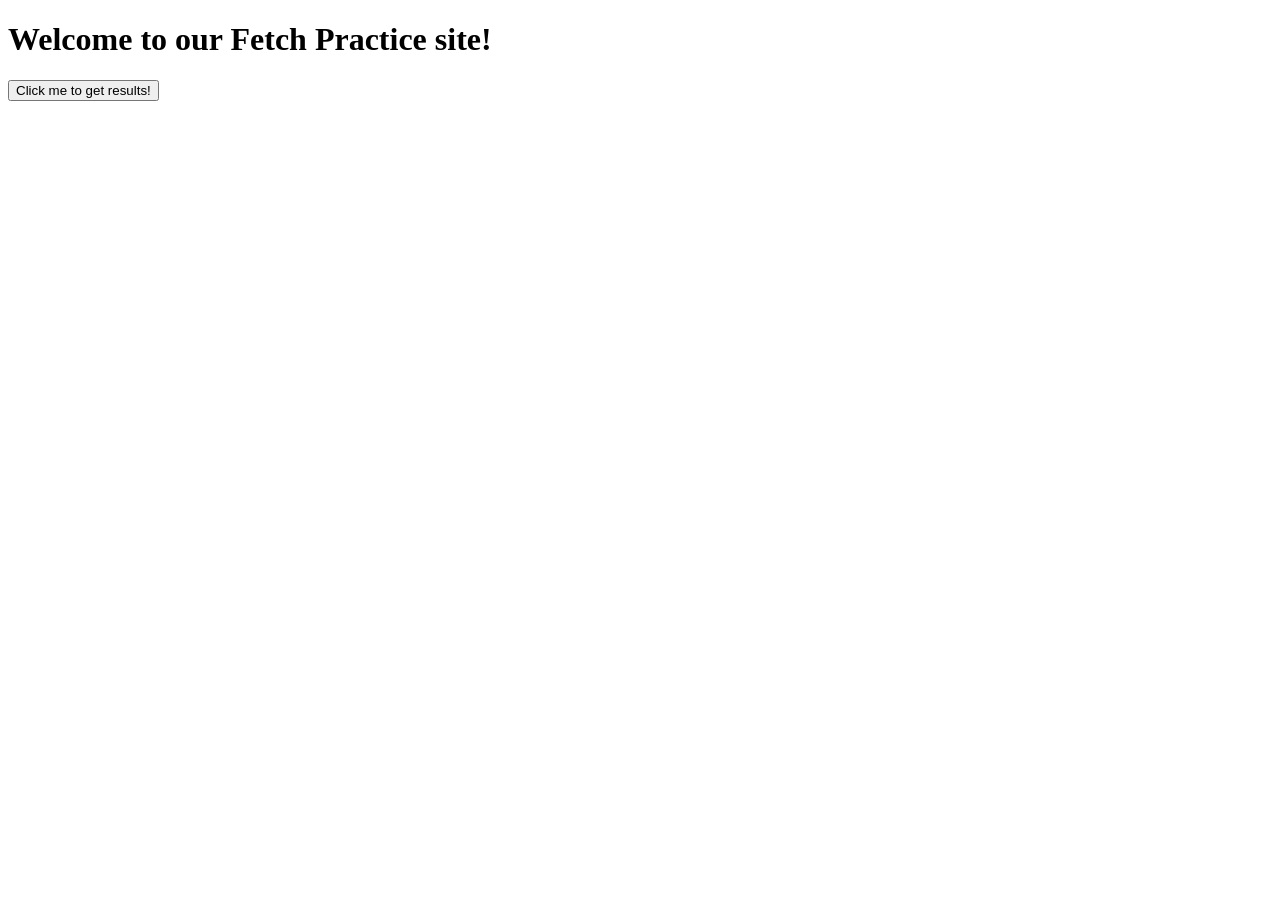
<file: fetch-practice/index.html>
<!DOCTYPE html>
<html lang="en">
<head>
    <meta charset="UTF-8">
    <meta http-equiv="X-UA-Compatible" content="IE=edge">
    <meta name="viewport" content="width=device-width, initial-scale=1.0">
    <title>Fetch Practice</title>
</head>
<body>
    <h1>Welcome to our Fetch Practice site!</h1>
    <button onclick="makeCall()">Click me to get results!</button>


    <div id='results'></div>

    <script src='./app.js'></script>
</body>
</html>
</file>
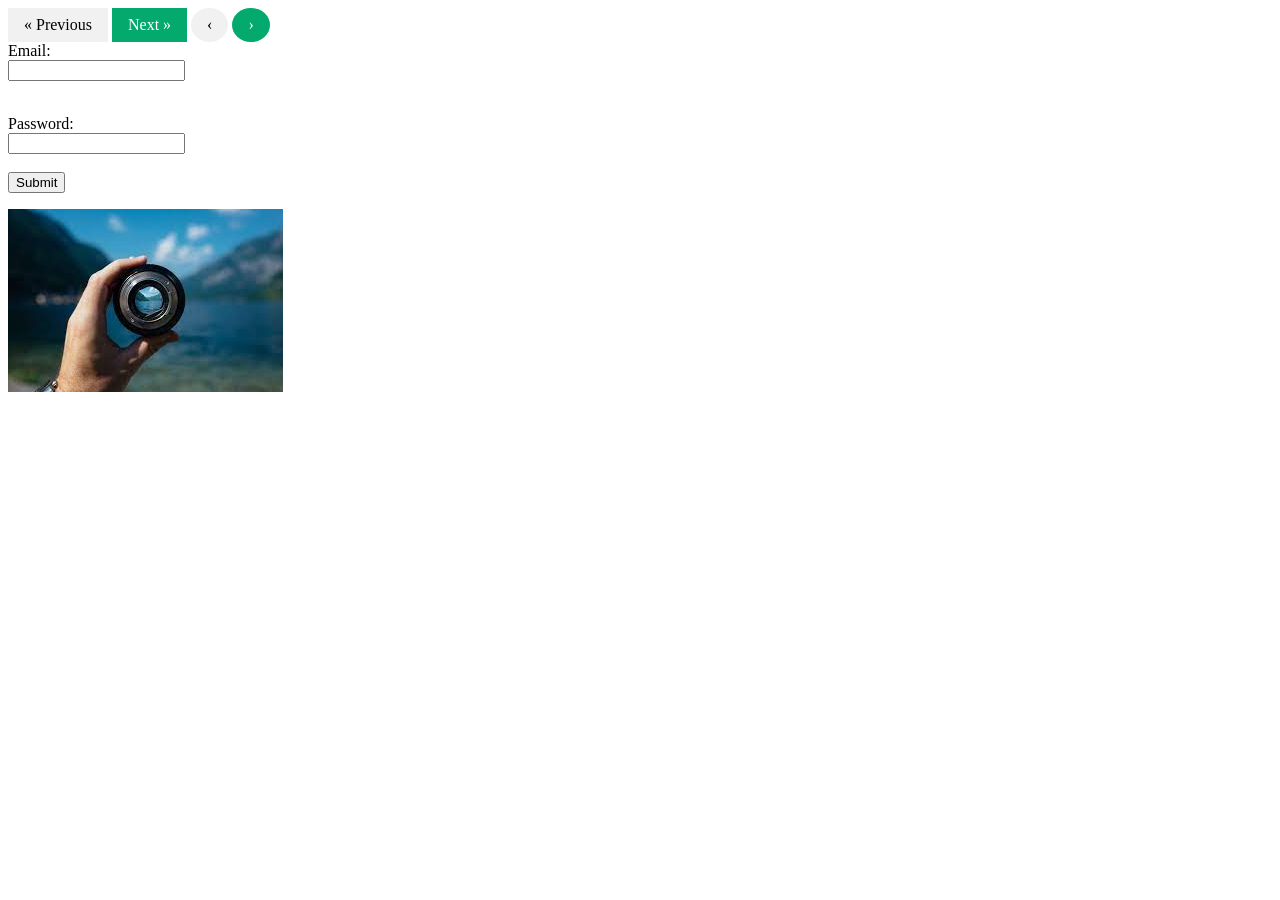
<file: first-vs-code-project/index.html>
<!!DOCTYPE html>
<html>
<head>
      <!-- Styles -->
<link rel="stylesheet" href="style.css
</head>
<body></body>
<html>
   <head>

    <title>HTML Backgorund Color</title>
   </head>
   <body style="background-color:grey;">
     
   
   </body>
</html>
    


</head>
<body>
 


    <title> Nav </title>



<meta name="viewport" content="width=device-width, initial-scale=1">
<style>
a {
  text-decoration: none;
  display: inline-block;
  padding: 8px 16px;
}

a:hover {
  background-color: #ddd;
  color: black;
}

.previous {
  background-color: #f1f1f1;
  color: black;
}

.next {
  background-color: #04AA6D;
  color: white;
}

.round {
  border-radius: 50%;
}
</style>
</head>
<body>


<a href="#" class="previous">&laquo; Previous</a>
<a href="#" class="next">Next &raquo;</a>

<a href="#" class="previous round">&#8249;</a>
<a href="#" class="next round">&#8250;</a>

<title> Sign IN </title>

<form action="/action_page.php">
    <label for="fname">Email:</label><br>
    <input type="text" id="fname" name="fname"><br><br>
    
  </form>
  <form action="/action_page.php">
      <label for="fname">Password:</label><br>
      <input type="text" id="fname" name="fname"><br><br>
      <input type="submit" value="Submit">
    </form>
  
    <img src=[data-uri]
</body>
</html>
</file>
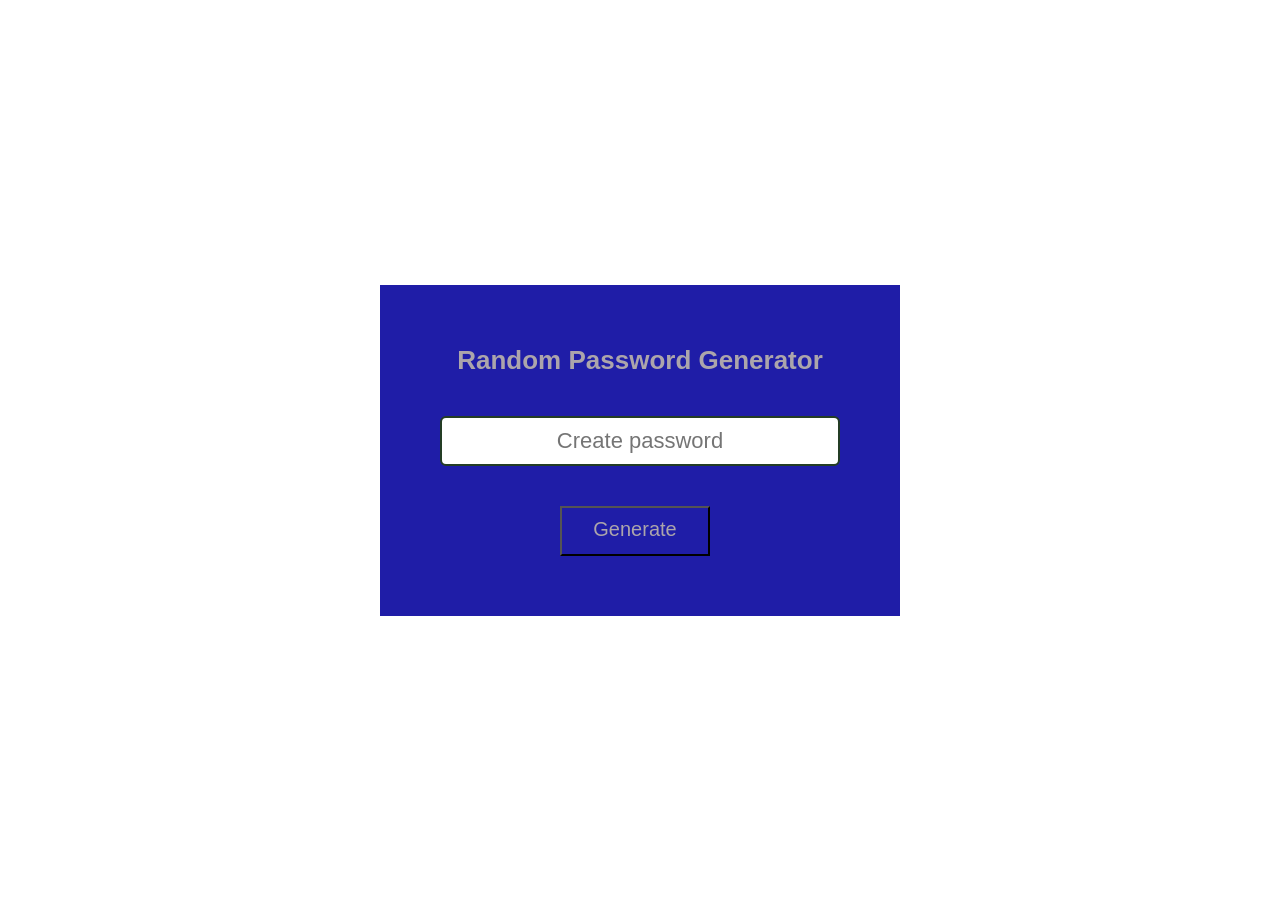
<file: password-generator/index.html>
<!DOCTYPE html>
<html lang="en">
    <head>
        <meta charset="UTF-8" />
        <meta http-equiv="X-UA-Compatible" content="IE=edge" />
        <meta name="viewport" content="width=device-width, initial-scale=1.0" />
        <link rel="stylesheet" href="./styles/style.css" />
        <title>Random Password Generator</title>
    </head>
    <body>
        <div class="box">
            <h2>Random Password Generator</h2>
            <input
                type="text"
                name=""
                placeholder="Create password"
                id="password"
                readonly
            />
            <button id="btnGen">Generate</button>
        </div>
        <script src="script.js"></script>
    </body>
</html>
</file>
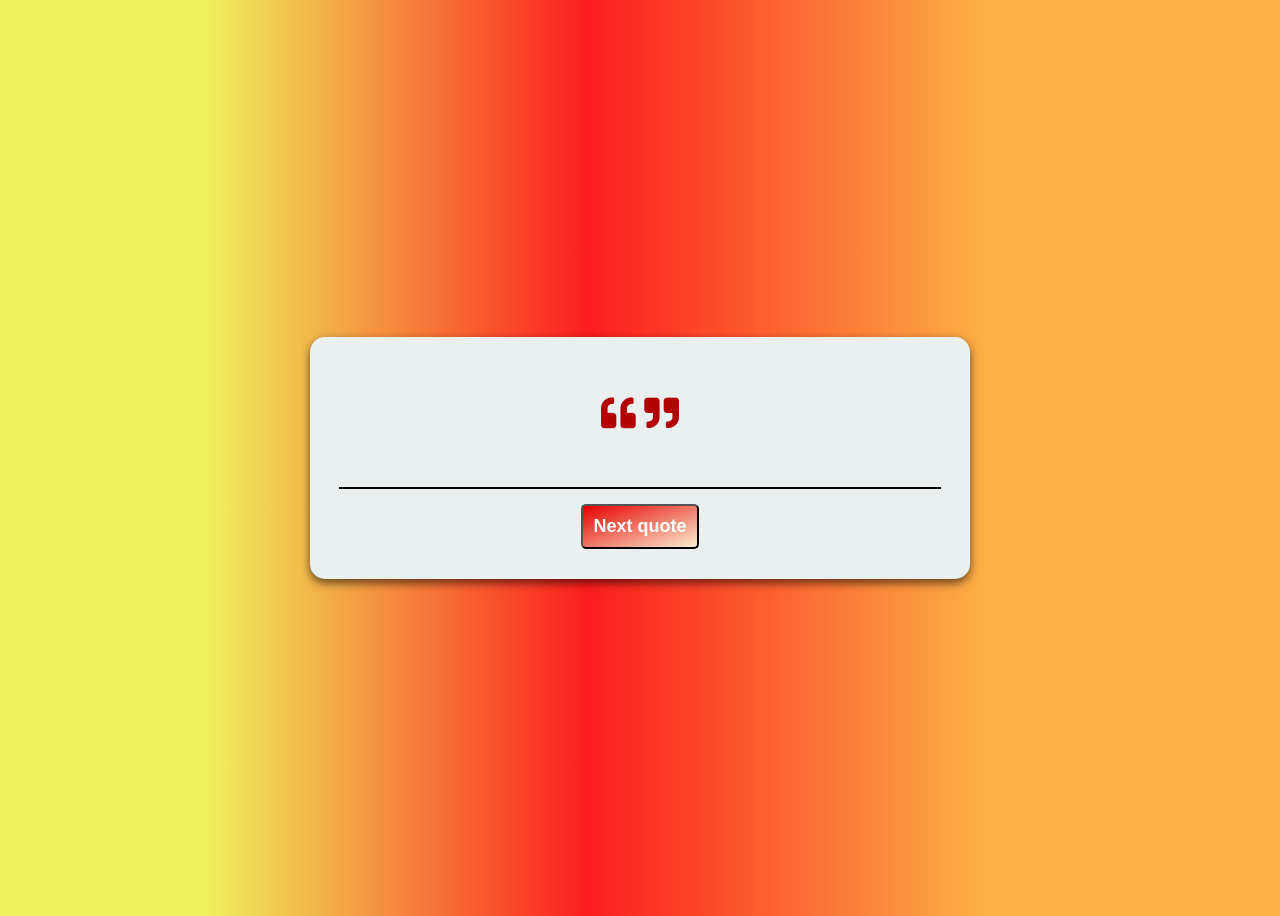
<file: quote-generator/index.html>
<!DOCTYPE html>
<html>
    <head>
        <!--META information-->
        <meta charset="UTF-8">
        <meta name="description" content="Random Quote Generator">
        <meta name="keywords" content="HTML,CSS,JavaScript, Quotes, API">
        <meta name="author" content="Neha Soni">
        <meta name="viewport" content="width=device-width, initial-scale=1.0">
        <!--End of META information-->

        <title>Random Quote Generator</title>

        <!--LINK CUSTOM CSS FILE-->
        <link rel="stylesheet" href="style.css">

        <!--FONTAWESOME CDN-->
        <link rel="stylesheet" href="https://cdnjs.cloudflare.com/ajax/libs/font-awesome/5.15.1/css/all.min.css" integrity="sha512-+4zCK9k+qNFUR5X+cKL9EIR+ZOhtIloNl9GIKS57V1MyNsYpYcUrUeQc9vNfzsWfV28IaLL3i96P9sdNyeRssA==" crossorigin="anonymous" />
    </head>
    <body>
        <!-- Quote Container -->
        <div class="container">
             <!-- Quote to be Displayed Here -->
            <h1>
            <i class="fas fa-quote-left"></i>
            <span class="quote" id="quote"></span>
            <i class="fas fa-quote-right"></i>
            </h1>
            <!-- Author to be Displayed Here -->
            <p class="author" id="author"></p>

            <hr/>
            
                <!--Add an onclick event on 'next quote' button. Upon the click of a button, a new random quote is generated-->
                <button class="next" onclick="getNewQuote()">Next quote</button>
            </div>
        </div>

        <!--LINK CUSTOM JS FILE-->
        <script src="app.js"></script>
    </body>
</html>
</file>
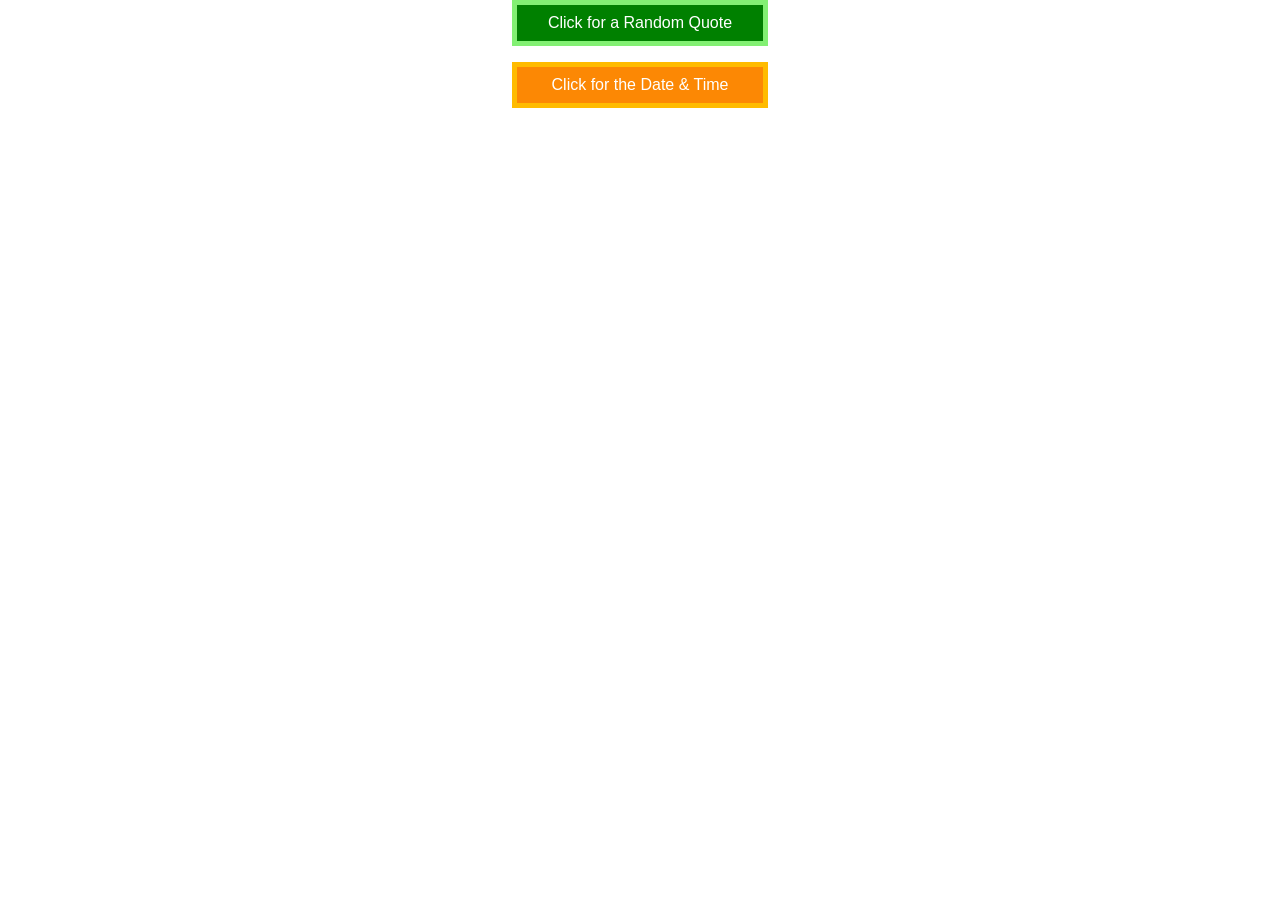
<file: random-quote-generator/index.html>
<!DOCTYPE html>
<html lang="en">
<head>
    <meta charset="UTF-8">
    <meta http-equiv="X-UA-Compatible" content="IE=edge">
    <meta name="viewport" content="width=device-width, initial-scale=1.0">
    <title>random_quote_generator</title>
                <!-- CSS Local File -->
    <link rel="stylesheet" type="text/css" href="styles.css">
                <!-- Bootstrap CSS -->
    <link href="https://cdn.jsdelivr.net/npm/bootstrap@5.1.3/dist/css/bootstrap.min.css" rel="stylesheet" integrity="sha384-1BmE4kWBq78iYhFldvKuhfTAU6auU8tT94WrHftjDbrCEXSU1oBoqyl2QvZ6jIW3" crossorigin="anonymous">
                <!-- Google Fonts -->
    <link rel="preconnect" href="https://fonts.googleapis.com">
    <link rel="preconnect" href="https://fonts.gstatic.com" crossorigin>
</head>
<body>
                <!-- The Random Quote Button -->
    <button id="very-quotable-button" class="very-quotable-button" onclick="getRandomQuote()">Click for a Random Quote</button>

<div class="very-quotable-box">
<p id="text"></p>
<p id="author"></p>
</div>

                <!-- The Date & Time Button -->
<button id="very-dateable-button" class="very-dateable-button" onclick="document.getElementById('date').innerHTML = Date()">Click for the Date & Time</button>

<p class="date-text" id="date"></p>

                <!-- JavaScript Local File -->
<script src="app.js"></script>
                <!-- Bootstrap JavaScript -->
<script src="https://cdn.jsdelivr.net/npm/bootstrap@5.1.3/dist/js/bootstrap.bundle.min.js" integrity="sha384-ka7Sk0Gln4gmtz2MlQnikT1wXgYsOg+OMhuP+IlRH9sENBO0LRn5q+8nbTov4+1p" crossorigin="anonymous"></script>
</body>
</html>
</file>
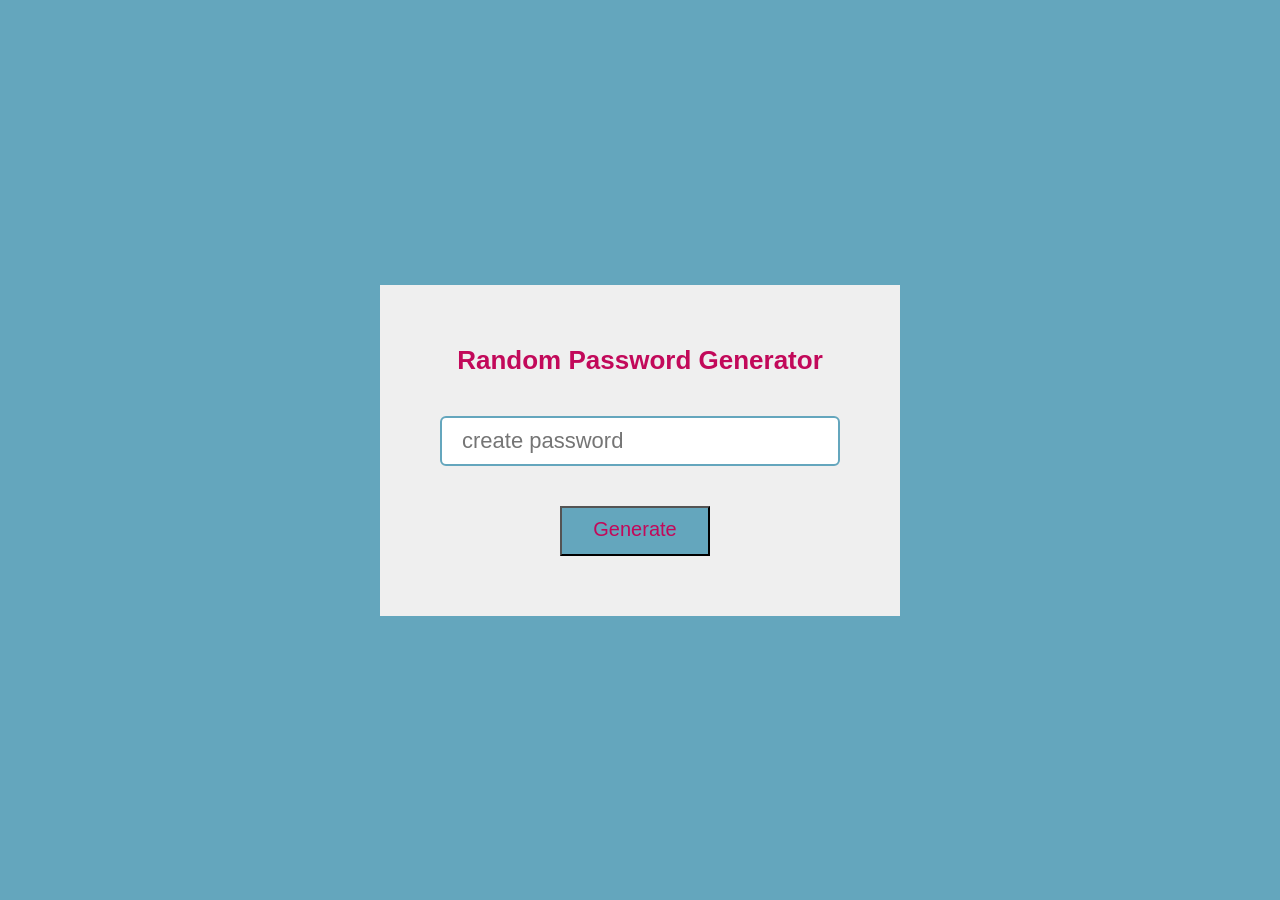
<file: review-project/index.html>
<!DOCTYPE html>
<html lang="en">
    <head>
        <meta charset="UTF-8" />
        <meta http-equiv="X-UA-Compatible" content="IE=edge" />
        <meta name="viewport" content="width=device-width, initial-scale=1.0" />
        <link rel="stylesheet" href="./styles/style.css" />
        <title>Random Password Generator</title>
    </head>
    <body>
        <div class="box">
            <h2>Random Password Generator</h2>
            <input
                type="text"
                name=""
                placeholder="create password"
                id="password"
                readonly
            />
            <button id="btnGen">Generate</button>
        </div>
        <script src="script.js"></script>
    </body>
</html>
</file>
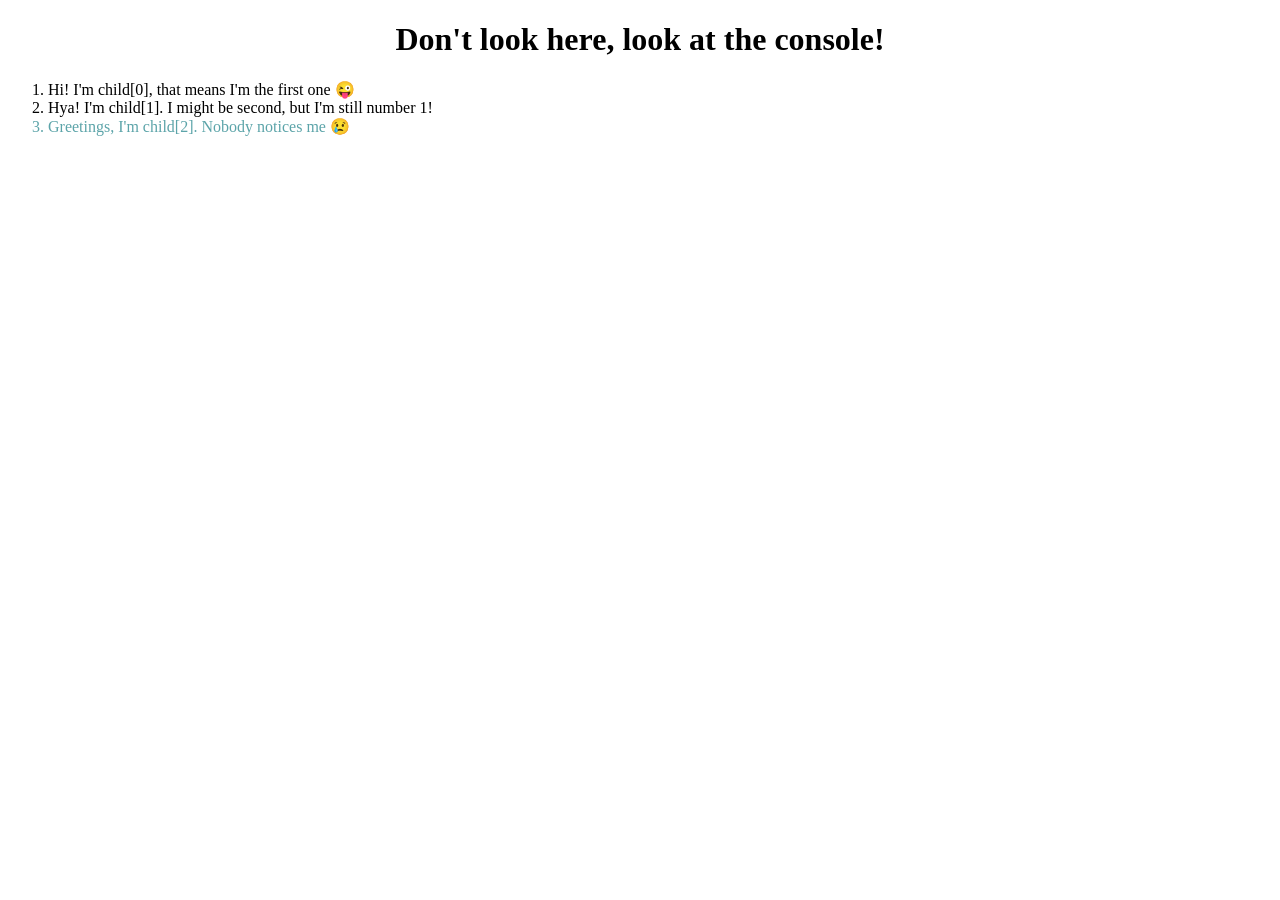
<file: dom-introduction/DOMFamilyTreeDemo/index.html>
<!DOCTYPE html>
<html lang="en">
    <head>
        <meta charset="UTF-8" />
        <meta http-equiv="X-UA-Compatible" content="IE=edge" />
        <meta name="viewport" content="width=device-width, initial-scale=1.0" />
        <title>DOM: A Family</title>
    </head>
    <body>
        <h1 style="text-align: center">
            Don't look here, look at the console!
        </h1>
        <ol>
            <li>Hi! I'm child[0], that means I'm the first one 😜</li>
            <li>
                Hya! I'm child[1]. I might be second, but I'm still number 1!
            </li>
            <li id="unnoticed-kid">
                Greetings, I'm child[2]. Nobody notices me 😢
            </li>
        </ol>
        <script src="script.js"></script>
    </body>
</html>
</file>
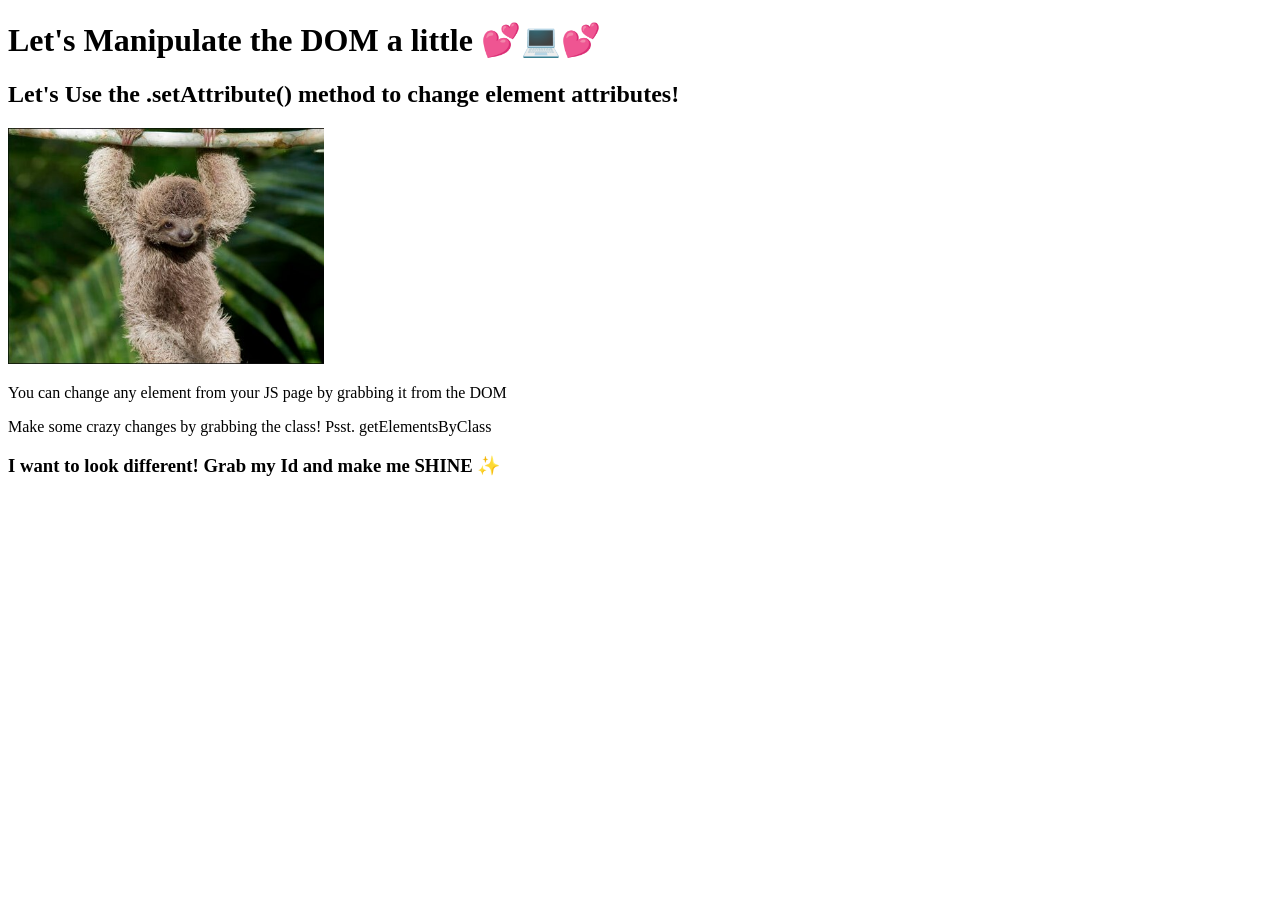
<file: dom-introduction/TeacherDemoDOM2/index.html>
<!DOCTYPE html>
<html lang="en">
    <head>
        <meta charset="UTF-8" />
        <meta http-equiv="X-UA-Compatible" content="IE=edge" />
        <meta name="viewport" content="width=device-width, initial-scale=1.0" />
        <title>More Styling with Setting Attributes</title>
    </head>
    <body>
        <h1 class="main-title">Let's Manipulate the DOM a little 💕💻💕</h1>
        <h2 class="sub-title">
            Let's Use the .setAttribute() method to change element attributes!
        </h2>
        <section class="container">
            <a>
                <img />
            </a>
            <div>
                <p>
                    You can change any element from your JS page by grabbing it
                    from the DOM
                </p>
            </div>
            <div class="boss-div">
                Make some crazy changes by grabbing the class! Psst.
                getElementsByClass
            </div>
            <h3 id="changeMeById">
                I want to look different! Grab my Id and make me SHINE ✨
            </h3>
        </section>
        <script src="script.js"></script>
    </body>
</html>
</file>
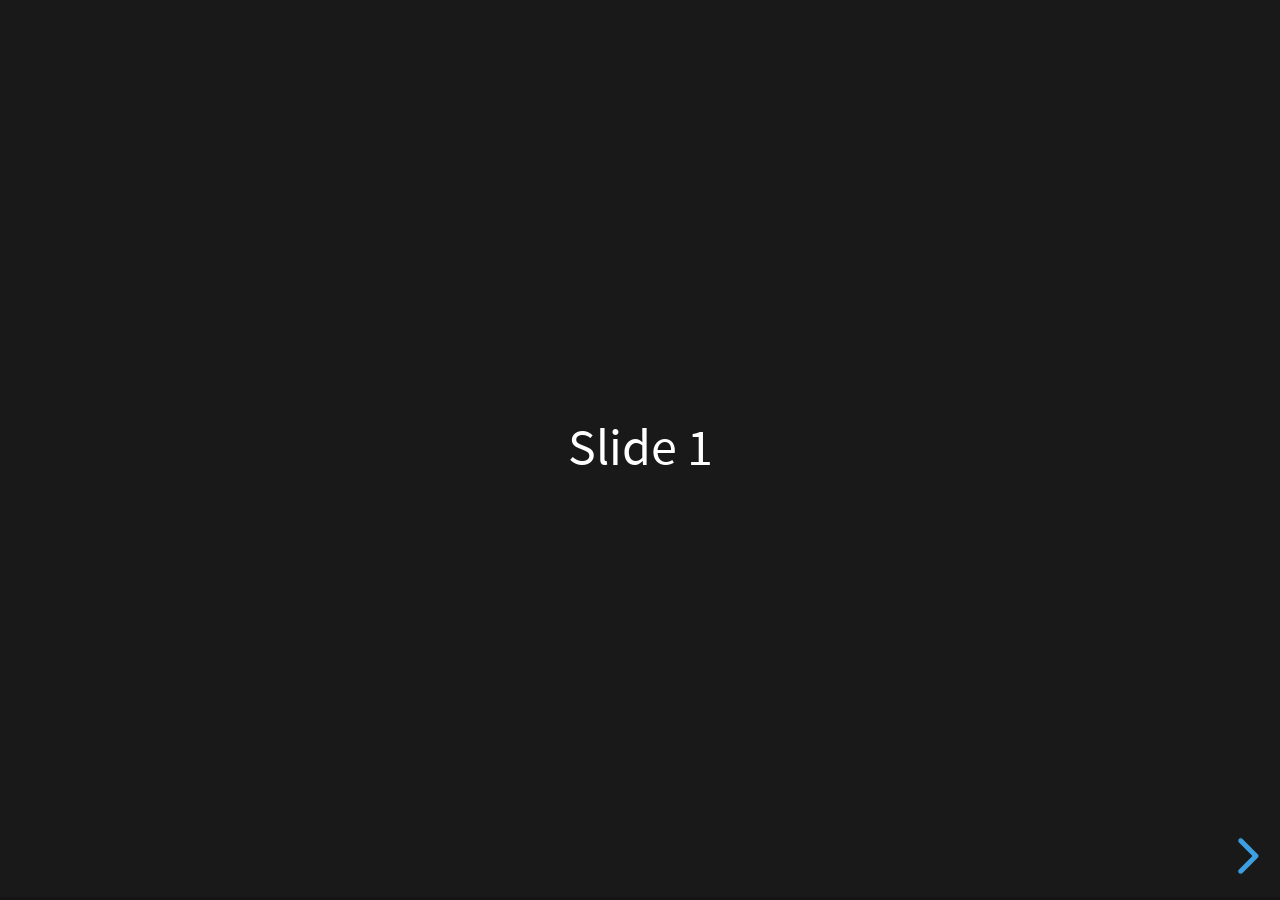
<file: github-slideshow/node_modules/reveal.js/index.html>
<!doctype html>
<html>
	<head>
		<meta charset="utf-8">
		<meta name="viewport" content="width=device-width, initial-scale=1.0, maximum-scale=1.0, user-scalable=no">

		<title>reveal.js</title>

		<link rel="stylesheet" href="css/reset.css">
		<link rel="stylesheet" href="css/reveal.css">
		<link rel="stylesheet" href="css/theme/black.css">

		<!-- Theme used for syntax highlighting of code -->
		<link rel="stylesheet" href="lib/css/monokai.css">

		<!-- Printing and PDF exports -->
		<script>
			var link = document.createElement( 'link' );
			link.rel = 'stylesheet';
			link.type = 'text/css';
			link.href = window.location.search.match( /print-pdf/gi ) ? 'css/print/pdf.css' : 'css/print/paper.css';
			document.getElementsByTagName( 'head' )[0].appendChild( link );
		</script>
	</head>
	<body>
		<div class="reveal">
			<div class="slides">
				<section>Slide 1</section>
				<section>Slide 2</section>
			</div>
		</div>

		<script src="js/reveal.js"></script>

		<script>
			// More info about config & dependencies:
			// - https://github.com/hakimel/reveal.js#configuration
			// - https://github.com/hakimel/reveal.js#dependencies
			Reveal.initialize({
				hash: true,
				dependencies: [
					{ src: 'plugin/markdown/marked.js' },
					{ src: 'plugin/markdown/markdown.js' },
					{ src: 'plugin/highlight/highlight.js' },
					{ src: 'plugin/notes/notes.js', async: true }
				]
			});
		</script>
	</body>
</html>
</file>
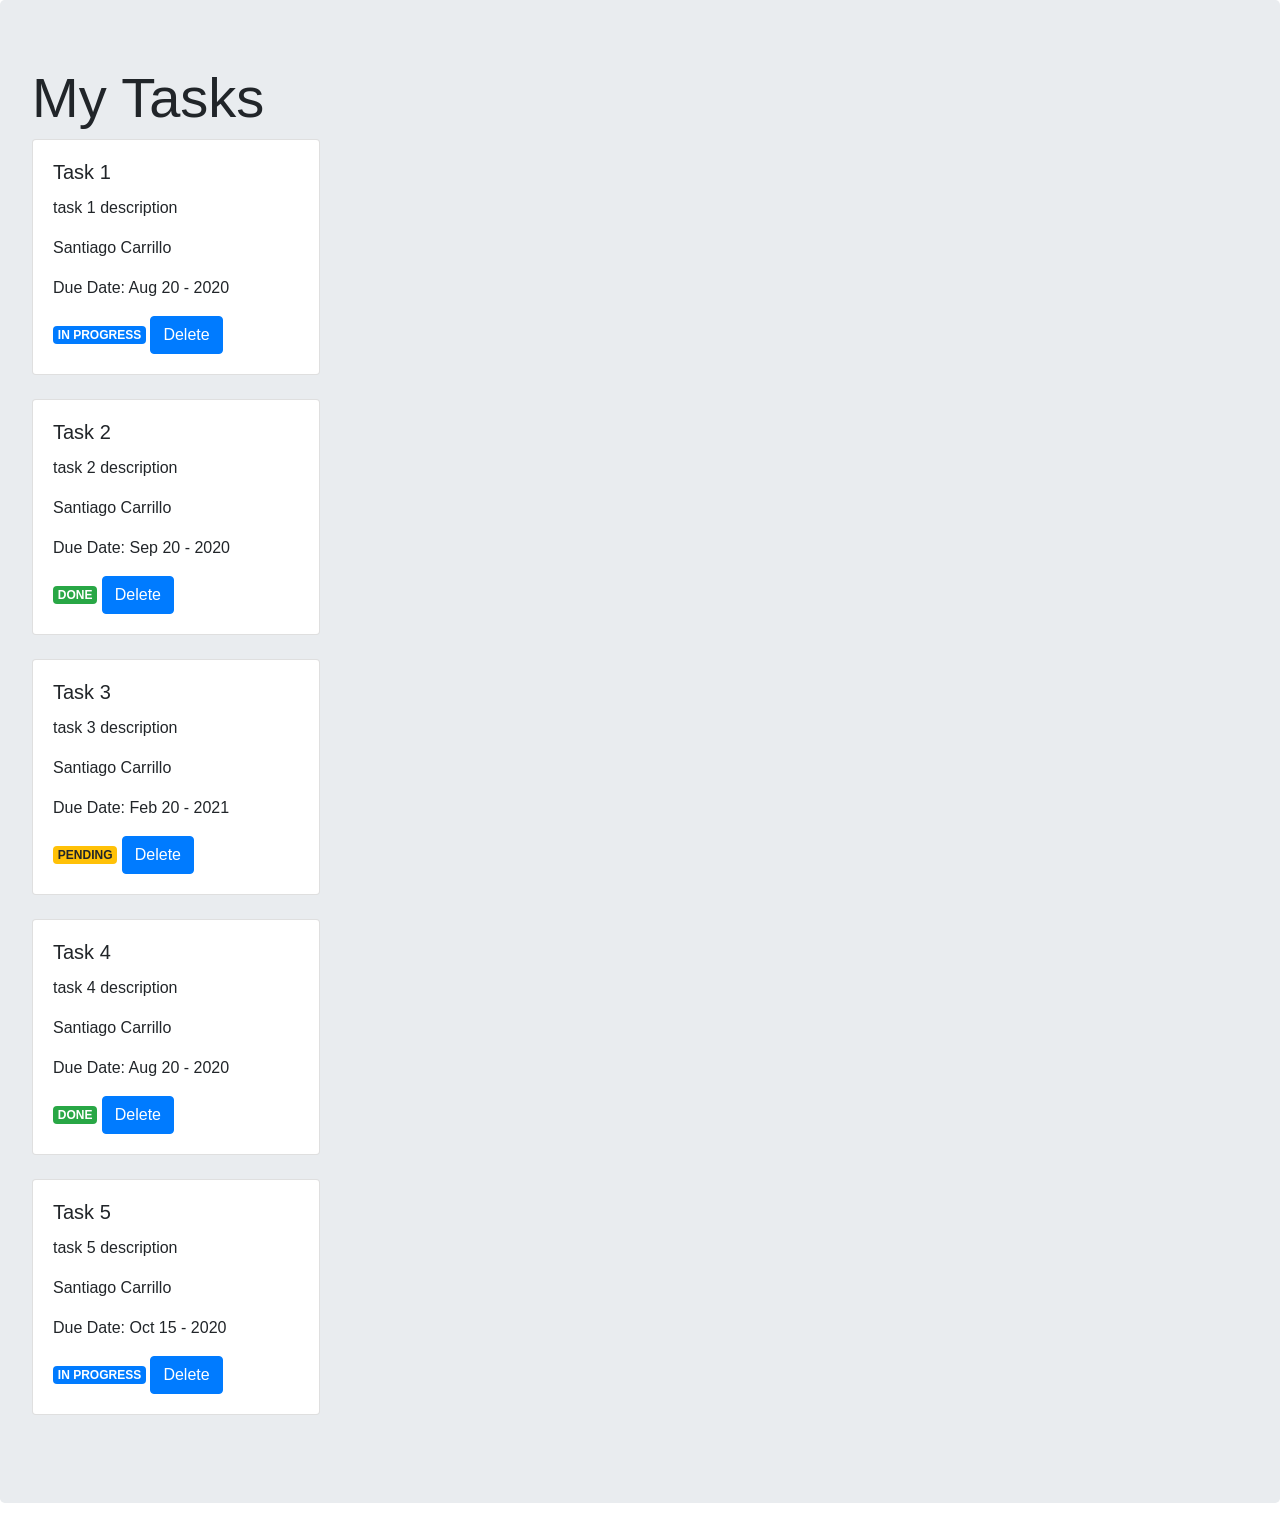
<file: jr-web-developer-final/task-3/example/index.html>
<!doctype html>
<html lang="en">

<head>
    <!-- Required meta tags -->
    <meta charset="utf-8">
    <meta name="viewport" content="width=device-width, initial-scale=1, shrink-to-fit=no">

    <!-- Bootstrap CSS -->
    <link rel="stylesheet" href="https://cdn.jsdelivr.net/npm/bootstrap@4.5.3/dist/css/bootstrap.min.css"
        integrity="sha384-TX8t27EcRE3e/ihU7zmQxVncDAy5uIKz4rEkgIXeMed4M0jlfIDPvg6uqKI2xXr2" crossorigin="anonymous">

    <title>Tasks planner</title>
</head>

<body>


    <div class="jumbotron">
        <h1 class="display-4">My Tasks</h1>
        <div id="list-items">
            <div class="card" style="width: 18rem;">                
                <div class="card-body">
                    <h5 class="card-title">Task 1</h5>
                    <p class="card-text">task 1 description</p>
                    <p class="card-text">Santiago Carrillo</p>
                    <p class="card-text">Due Date: Aug 20 - 2020</p>
                    <span class="badge badge-primary">IN PROGRESS</span>
                    <a href="#" class="btn btn-primary">Delete</a>
                </div>
            </div>
            <br />
            <div class="card" style="width: 18rem;">                
                <div class="card-body">
                    <h5 class="card-title">Task 2</h5>
                    <p class="card-text">task 2 description</p>
                    <p class="card-text">Santiago Carrillo</p>
                    <p class="card-text">Due Date: Sep 20 - 2020</p>
                    <span class="badge badge-success">DONE</span>
                    <a href="#" class="btn btn-primary">Delete</a>
                </div>
            </div>
            <br />
            <div class="card" style="width: 18rem;">                
                <div class="card-body">
                    <h5 class="card-title">Task 3</h5>
                    <p class="card-text">task 3 description</p>
                    <p class="card-text">Santiago Carrillo</p>
                    <p class="card-text">Due Date: Feb 20 - 2021</p>
                    <span class="badge badge-warning">PENDING</span>
                    <a href="#" class="btn btn-primary">Delete</a>
                </div>
            </div>
            <br />
            <div class="card" style="width: 18rem;">                
                <div class="card-body">
                    <h5 class="card-title">Task 4</h5>
                    <p class="card-text">task 4 description</p>
                    <p class="card-text">Santiago Carrillo</p>
                    <p class="card-text">Due Date: Aug 20 - 2020</p>
                    <span class="badge badge-success">DONE</span>
                    <a href="#" class="btn btn-primary">Delete</a>
                </div>
            </div>
            <br />
            <div class="card" style="width: 18rem;">                
                <div class="card-body">
                    <h5 class="card-title">Task 5</h5>
                    <p class="card-text">task 5 description</p>
                    <p class="card-text">Santiago Carrillo</p>
                    <p class="card-text">Due Date: Oct 15 - 2020</p>
                    <span class="badge badge-primary">IN PROGRESS</span>
                    <a href="#" class="btn btn-primary">Delete</a>
                </div>
            </div>
            <br />
        </div>
    </div>


    <script src="https://code.jquery.com/jquery-3.5.1.slim.min.js"
        integrity="sha384-DfXdz2htPH0lsSSs5nCTpuj/zy4C+OGpamoFVy38MVBnE+IbbVYUew+OrCXaRkfj"
        crossorigin="anonymous"></script>
    <script src="https://cdn.jsdelivr.net/npm/bootstrap@4.5.3/dist/js/bootstrap.bundle.min.js"
        integrity="sha384-ho+j7jyWK8fNQe+A12Hb8AhRq26LrZ/JpcUGGOn+Y7RsweNrtN/tE3MoK7ZeZDyx"
        crossorigin="anonymous"></script>


</body>

</html>
</file>
<file: password-generator/styles/style.css>
* {
    margin: 0;
    padding: 0;
    user-select: none;
    box-sizing: border-box;
     }
   
   body {
     background-image: url('https://cdn-media-2.freecodecamp.org/w1280/5f9c9cfc740569d1a4ca3543.jpg');
     background-size: cover;
     background-repeat: no-repeat;
     width: 100%;
     height: 100vh;
     justify-content: center;
     align-items: center;
     display: flex;
     min-height: 100vh;
    }

.box {
    background-color: #1f1da7;
    padding-left: 60px;
    padding: 60px;
}

.box h2 {
    margin-bottom: 40px;
   text-align: center;
   font-size: 26px;
   color: #aca5ab;
   font-family: sans-serif;
}
input {
    padding: 20px;
    user-select: none;
    height: 50px;
    width: 400px;
    border-radius: 6px;
    border: none;
    border: 2px solid #243D25;
    outline: none;
    font-size: 22px;
    text-align: center;
}
 input ::placeholder {
     font-size: 26px;
 }

 #btnGen {
     display: flex;
     font-size: 20px;
     font-weight: 500;
     background-color: #1f1da7;
     color: #aca5ab;
     justify-content: center;
     cursor: pointer;
     text-align: center;
     margin-top: 40px;
     width: 150px;
     height: 50px;
     padding-top: 10px;
     margin-left: 30%;
 }
 #btnGen:hover {
     color: #1f1da7;
     background-color: #0dd7f1;
 }
</file>
<file: quote-generator/style.css>
{
    margin:0;
    padding:0;
    box-sizing: border-box;
}

body{
    min-height:100vh;
    transition: 0.5s;
    transition-timing-function: ease-in;
    background: linear-gradient(90deg, rgba(239,242,91,1) 16%, rgba(253,29,29,1) 46%, rgba(252,176,69,1) 77%);

    display: flex;
    align-items: center;
    justify-content: center;

}

.container
{
    display: flex;
    flex-direction: column;
    align-items: center;
    padding: 30px;
    box-shadow: 0 4px 10px rgba(0, 0, 0, 0.6);
    border-radius: 15px;
    width: 600px;
    background-color: rgb(234, 239, 240);
    margin: 10px;

}
.fa-quote-left, .fa-quote-right {
    font-size: 35px;
    color: rgb(179, 0, 0);
}
.quote
{
    text-align: center;
    font-size: 40px;
    font-weight: bold;
}
.author 
{

    margin:10px;
    text-align: right;
    font-size: 25px;
    font-style: italic;
    font-family: cursive;
}
hr {
    margin: 10px 0;
    width: 100%;
    border: 1px solid black;
    background-color: black;
}
.buttons {
    width: 100%;
    display: flex;
    justify-content: space-between;
    align-items: center;
    margin-top: 9px;
}

.next
{
    font-size:18px;
    border-radius: 5px;
    cursor:pointer;
    padding: 10px;
    margin-top: 5px;
    font-weight: bold;
    color: white;
    background-image: linear-gradient(to right bottom, rgb(230, 0, 0), #ffedbca8);
}
.container:hover
{
    box-shadow: 0 10px 10px rgb(230, 0, 0);
}
</file>
<file: random-quote-generator/styles.css>
/* The Background Image */
body {
    background: rgb(0, 0, 0) url("https://64.media.tumblr.com/tumblr_lsxpryGqcS1r17215o1_400.gif") no-repeat fixed center;
    background-size: cover;
}

                /* The Very Quotable Button */
.very-quotable-button {
    width: 20%;
    margin: auto;
    text-align: center;
    color: white;
    background-color: green;
    border: 5px solid #82f073;
    padding: 6px;
    display: flex;
    justify-content: center;
    align-items: center;
    font-family: 'Roboto', sans-serif;
    font-weight: 400;
}

                /* The Very Quotable Button's Box for a Random Quote and it's Author */
div.very-quotable-box {
    width: 30%;
    margin: auto;
    background-color: rgb(0, 0, 0, 0.4);
    justify-content: center;
    align-items: center;
    font-family: 'Roboto', sans-serif;
    font-weight: 400;
}

#text {
    color: gold;
    text-align: left;
}

#author {
    color: white;
    text-align: right;
}

                /* The Very Dateable Button */
.very-dateable-button {
    width: 20%;
    margin: auto;
    text-align: center;
    color: white;
    background-color: rgb(252, 136, 4);
    border: 5px solid #ffbb00;
    padding: 6px;
    display: flex;
    justify-content: center;
    align-items: center;
    font-family: 'Roboto', sans-serif;
    font-weight: 400;
}

                /* The Very Dateable Button's Date/Time Text */
.date-text {
    width: 30%;
    margin: auto;
    text-align: center;
    color: rgb(255, 255, 255);
    background-color: rgb(0, 0, 0, 0.4);
    justify-content: center;
    align-items: center;
    font-family: 'Roboto', sans-serif;
    font-weight: 400;
}

                /* Reference Code Snippets */

/*
 {
    -webkit-transition: ;
	-moz-transition: ;
	-o-transition: ;
}
*/

                /* The Keyframes FadeIn Code */
@keyframes fadeIn {
    0% {opacity:0;}
    100% {opacity:1;}
}

@-moz-keyframes fadeIn {
    0% {opacity:0;}
    100% {opacity:1;}
}

@-webkit-keyframes fadeIn {
    0% {opacity:0;}
    100% {opacity:1;}
}

@-o-keyframes fadeIn {
    0% {opacity:0;}
    100% {opacity:1;}
}

@-ms-keyframes fadeIn {
    0% {opacity:0;}
    100% {opacity:1;}
}
</file>
<file: review-project/styles/style.css>
* {
    margin: 0;
    padding: 0;
    user-select: none;
    box-sizing: border-box;
     }
   
   body {
     background-color: #64A6BD;
     justify-content: center;
     align-items: center;
     display: flex;
     min-height: 100vh;
       }
.box {
    background-color: #efefef;
    padding-left: 60px;
    padding: 60px;
}

.box h2 {
    margin-bottom: 40px;
   text-align: center;
   font-size: 26px;
   color: #c2095a;
   font-family: sans-serif;
}
input {
    padding: 20px;
    user-select: none;
    height: 50px;
    width: 400px;
    border-radius: 6px;
    border: none;
    border: 2px solid #64A6BD;
    outline: none;
    font-size: 22px;
}
 input ::placeholder {
     font-size: 26px;
 }

 #btnGen {
     display: flex;
     font-size: 20px;
     font-weight: 500;
     background-color: #64A6BD;
     color: #c2095a;
     justify-content: center;
     cursor: pointer;
     text-align: center;
     margin-top: 40px;
     width: 150px;
     height: 50px;
     padding-top: 10px;
     margin-left: 30%;
 }
 #btnGen:hover {
     color: #f5ff90;
     background-color: #136f63;
 }
</file>
<file: github-slideshow/node_modules/reveal.js/css/theme/black.css>
/**
 * Black theme for reveal.js. This is the opposite of the 'white' theme.
 *
 * By Hakim El Hattab, http://hakim.se
 */
@import url(../../lib/font/source-sans-pro/source-sans-pro.css);
section.has-light-background, section.has-light-background h1, section.has-light-background h2, section.has-light-background h3, section.has-light-background h4, section.has-light-background h5, section.has-light-background h6 {
  color: #222; }

/*********************************************
 * GLOBAL STYLES
 *********************************************/
body {
  background: #191919;
  background-color: #191919; }

.reveal {
  font-family: "Source Sans Pro", Helvetica, sans-serif;
  font-size: 42px;
  font-weight: normal;
  color: #fff; }

::selection {
  color: #fff;
  background: #bee4fd;
  text-shadow: none; }

::-moz-selection {
  color: #fff;
  background: #bee4fd;
  text-shadow: none; }

.reveal .slides section,
.reveal .slides section > section {
  line-height: 1.3;
  font-weight: inherit; }

/*********************************************
 * HEADERS
 *********************************************/
.reveal h1,
.reveal h2,
.reveal h3,
.reveal h4,
.reveal h5,
.reveal h6 {
  margin: 0 0 20px 0;
  color: #fff;
  font-family: "Source Sans Pro", Helvetica, sans-serif;
  font-weight: 600;
  line-height: 1.2;
  letter-spacing: normal;
  text-transform: uppercase;
  text-shadow: none;
  word-wrap: break-word; }

.reveal h1 {
  font-size: 2.5em; }

.reveal h2 {
  font-size: 1.6em; }

.reveal h3 {
  font-size: 1.3em; }

.reveal h4 {
  font-size: 1em; }

.reveal h1 {
  text-shadow: none; }

/*********************************************
 * OTHER
 *********************************************/
.reveal p {
  margin: 20px 0;
  line-height: 1.3; }

/* Ensure certain elements are never larger than the slide itself */
.reveal img,
.reveal video,
.reveal iframe {
  max-width: 95%;
  max-height: 95%; }

.reveal strong,
.reveal b {
  font-weight: bold; }

.reveal em {
  font-style: italic; }

.reveal ol,
.reveal dl,
.reveal ul {
  display: inline-block;
  text-align: left;
  margin: 0 0 0 1em; }

.reveal ol {
  list-style-type: decimal; }

.reveal ul {
  list-style-type: disc; }

.reveal ul ul {
  list-style-type: square; }

.reveal ul ul ul {
  list-style-type: circle; }

.reveal ul ul,
.reveal ul ol,
.reveal ol ol,
.reveal ol ul {
  display: block;
  margin-left: 40px; }

.reveal dt {
  font-weight: bold; }

.reveal dd {
  margin-left: 40px; }

.reveal blockquote {
  display: block;
  position: relative;
  width: 70%;
  margin: 20px auto;
  padding: 5px;
  font-style: italic;
  background: rgba(255, 255, 255, 0.05);
  box-shadow: 0px 0px 2px rgba(0, 0, 0, 0.2); }

.reveal blockquote p:first-child,
.reveal blockquote p:last-child {
  display: inline-block; }

.reveal q {
  font-style: italic; }

.reveal pre {
  display: block;
  position: relative;
  width: 90%;
  margin: 20px auto;
  text-align: left;
  font-size: 0.55em;
  font-family: monospace;
  line-height: 1.2em;
  word-wrap: break-word;
  box-shadow: 0px 5px 15px rgba(0, 0, 0, 0.15); }

.reveal code {
  font-family: monospace;
  text-transform: none; }

.reveal pre code {
  display: block;
  padding: 5px;
  overflow: auto;
  max-height: 400px;
  word-wrap: normal; }

.reveal table {
  margin: auto;
  border-collapse: collapse;
  border-spacing: 0; }

.reveal table th {
  font-weight: bold; }

.reveal table th,
.reveal table td {
  text-align: left;
  padding: 0.2em 0.5em 0.2em 0.5em;
  border-bottom: 1px solid; }

.reveal table th[align="center"],
.reveal table td[align="center"] {
  text-align: center; }

.reveal table th[align="right"],
.reveal table td[align="right"] {
  text-align: right; }

.reveal table tbody tr:last-child th,
.reveal table tbody tr:last-child td {
  border-bottom: none; }

.reveal sup {
  vertical-align: super;
  font-size: smaller; }

.reveal sub {
  vertical-align: sub;
  font-size: smaller; }

.reveal small {
  display: inline-block;
  font-size: 0.6em;
  line-height: 1.2em;
  vertical-align: top; }

.reveal small * {
  vertical-align: top; }

/*********************************************
 * LINKS
 *********************************************/
.reveal a {
  color: #42affa;
  text-decoration: none;
  -webkit-transition: color .15s ease;
  -moz-transition: color .15s ease;
  transition: color .15s ease; }

.reveal a:hover {
  color: #8dcffc;
  text-shadow: none;
  border: none; }

.reveal .roll span:after {
  color: #fff;
  background: #068de9; }

/*********************************************
 * IMAGES
 *********************************************/
.reveal section img {
  margin: 15px 0px;
  background: rgba(255, 255, 255, 0.12);
  border: 4px solid #fff;
  box-shadow: 0 0 10px rgba(0, 0, 0, 0.15); }

.reveal section img.plain {
  border: 0;
  box-shadow: none; }

.reveal a img {
  -webkit-transition: all .15s linear;
  -moz-transition: all .15s linear;
  transition: all .15s linear; }

.reveal a:hover img {
  background: rgba(255, 255, 255, 0.2);
  border-color: #42affa;
  box-shadow: 0 0 20px rgba(0, 0, 0, 0.55); }

/*********************************************
 * NAVIGATION CONTROLS
 *********************************************/
.reveal .controls {
  color: #42affa; }

/*********************************************
 * PROGRESS BAR
 *********************************************/
.reveal .progress {
  background: rgba(0, 0, 0, 0.2);
  color: #42affa; }

.reveal .progress span {
  -webkit-transition: width 800ms cubic-bezier(0.26, 0.86, 0.44, 0.985);
  -moz-transition: width 800ms cubic-bezier(0.26, 0.86, 0.44, 0.985);
  transition: width 800ms cubic-bezier(0.26, 0.86, 0.44, 0.985); }

/*********************************************
 * PRINT BACKGROUND
 *********************************************/
@media print {
  .backgrounds {
    background-color: #191919; } }
</file>
<file: github-slideshow/node_modules/reveal.js/lib/css/monokai.css>
/*
Monokai style - ported by Luigi Maselli - http://grigio.org
*/

.hljs {
  display: block;
  overflow-x: auto;
  padding: 0.5em;
  background: #272822;
  color: #ddd;
}

.hljs-tag,
.hljs-keyword,
.hljs-selector-tag,
.hljs-literal,
.hljs-strong,
.hljs-name {
  color: #f92672;
}

.hljs-code {
  color: #66d9ef;
}

.hljs-class .hljs-title {
  color: white;
}

.hljs-attribute,
.hljs-symbol,
.hljs-regexp,
.hljs-link {
  color: #bf79db;
}

.hljs-string,
.hljs-bullet,
.hljs-subst,
.hljs-title,
.hljs-section,
.hljs-emphasis,
.hljs-type,
.hljs-built_in,
.hljs-builtin-name,
.hljs-selector-attr,
.hljs-selector-pseudo,
.hljs-addition,
.hljs-variable,
.hljs-template-tag,
.hljs-template-variable {
  color: #a6e22e;
}

.hljs-comment,
.hljs-quote,
.hljs-deletion,
.hljs-meta {
  color: #75715e;
}

.hljs-keyword,
.hljs-selector-tag,
.hljs-literal,
.hljs-doctag,
.hljs-title,
.hljs-section,
.hljs-type,
.hljs-selector-id {
  font-weight: bold;
}
</file>
